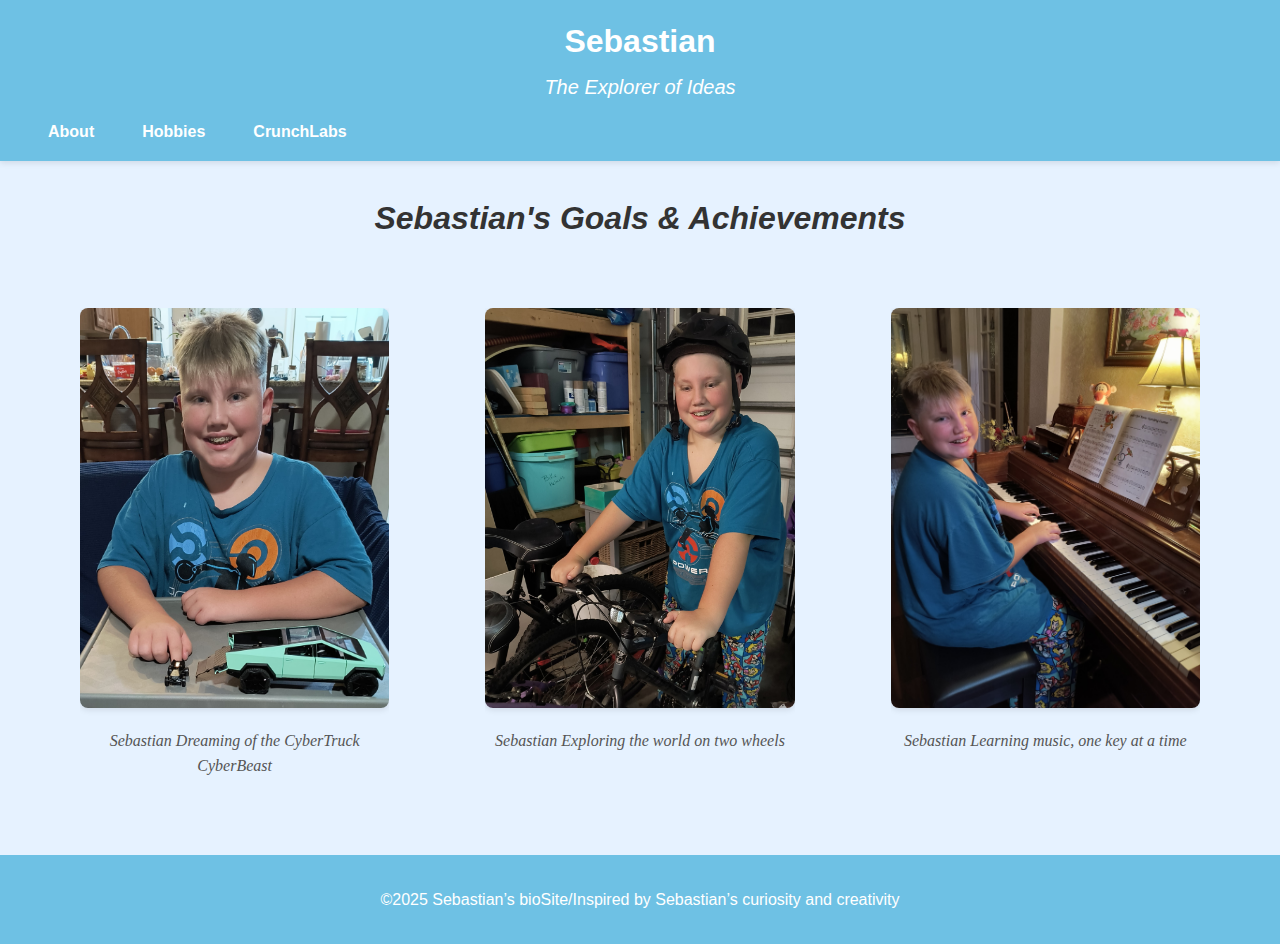
<file: index.html>
<!--Paul Fralix biosite for Sebastian-->  
<!--CSD 340 Web Development with HTML and CSS-->


<!DOCTYPE html>
<html lang="en">
<head>
  <meta charset="UTF-8">
  <meta name="viewport" content="width=device-width, initial-scale=1.0">
  <title>Sebastian | The Explorer of Ideas</title>
  <link rel="stylesheet" href="styles.css">
</head>
<body>
  <header role="banner">
    <h1>Sebastian</h1>
    <h2>The Explorer of Ideas</h2>
    <nav role="navigation" aria-label="Main navigation">
      <ul>
        <li><a href="about.html">About</a></li>
        <li><a href="hobbies.html">Hobbies</a></li>
        <li><a href="https://www.crunchlabs.com/" target="_blank" rel="noopener noreferrer">CrunchLabs</a></li>
      </ul>
    </nav>
  </header>

  <main role="main">
    <section aria-labelledby="goals-heading">
      <h3 id="goals-heading" class="center-heading">Sebastian's Goals & Achievements</h3>
      <div class="image-grid">
        <figure>
          <img src="images/cybertruck_toy.jpg" alt="Sebastian's dream: Tesla CyberTruck CyberBeast Edition toy model">
          <figcaption>Sebastian Dreaming of the CyberTruck CyberBeast</figcaption>
        </figure>

        <figure>
          <img src="images/bike_ride.jpg" alt="Sebastian preparing to ride his bike outdoors">
          <figcaption>Sebastian Exploring the world on two wheels</figcaption>
        </figure>

        <figure>
          <img src="images/piano_lesson.jpg" alt="Sebastian practicing piano during a lesson">
          <figcaption>Sebastian Learning music, one key at a time</figcaption>
        </figure>
      </div>
    </section>
  </main>

  <footer role="contentinfo">
    <p>©2025 Sebastian’s bioSite/Inspired by Sebastian’s curiosity and creativity</p>
  </footer>
</body>
</html>
</file>
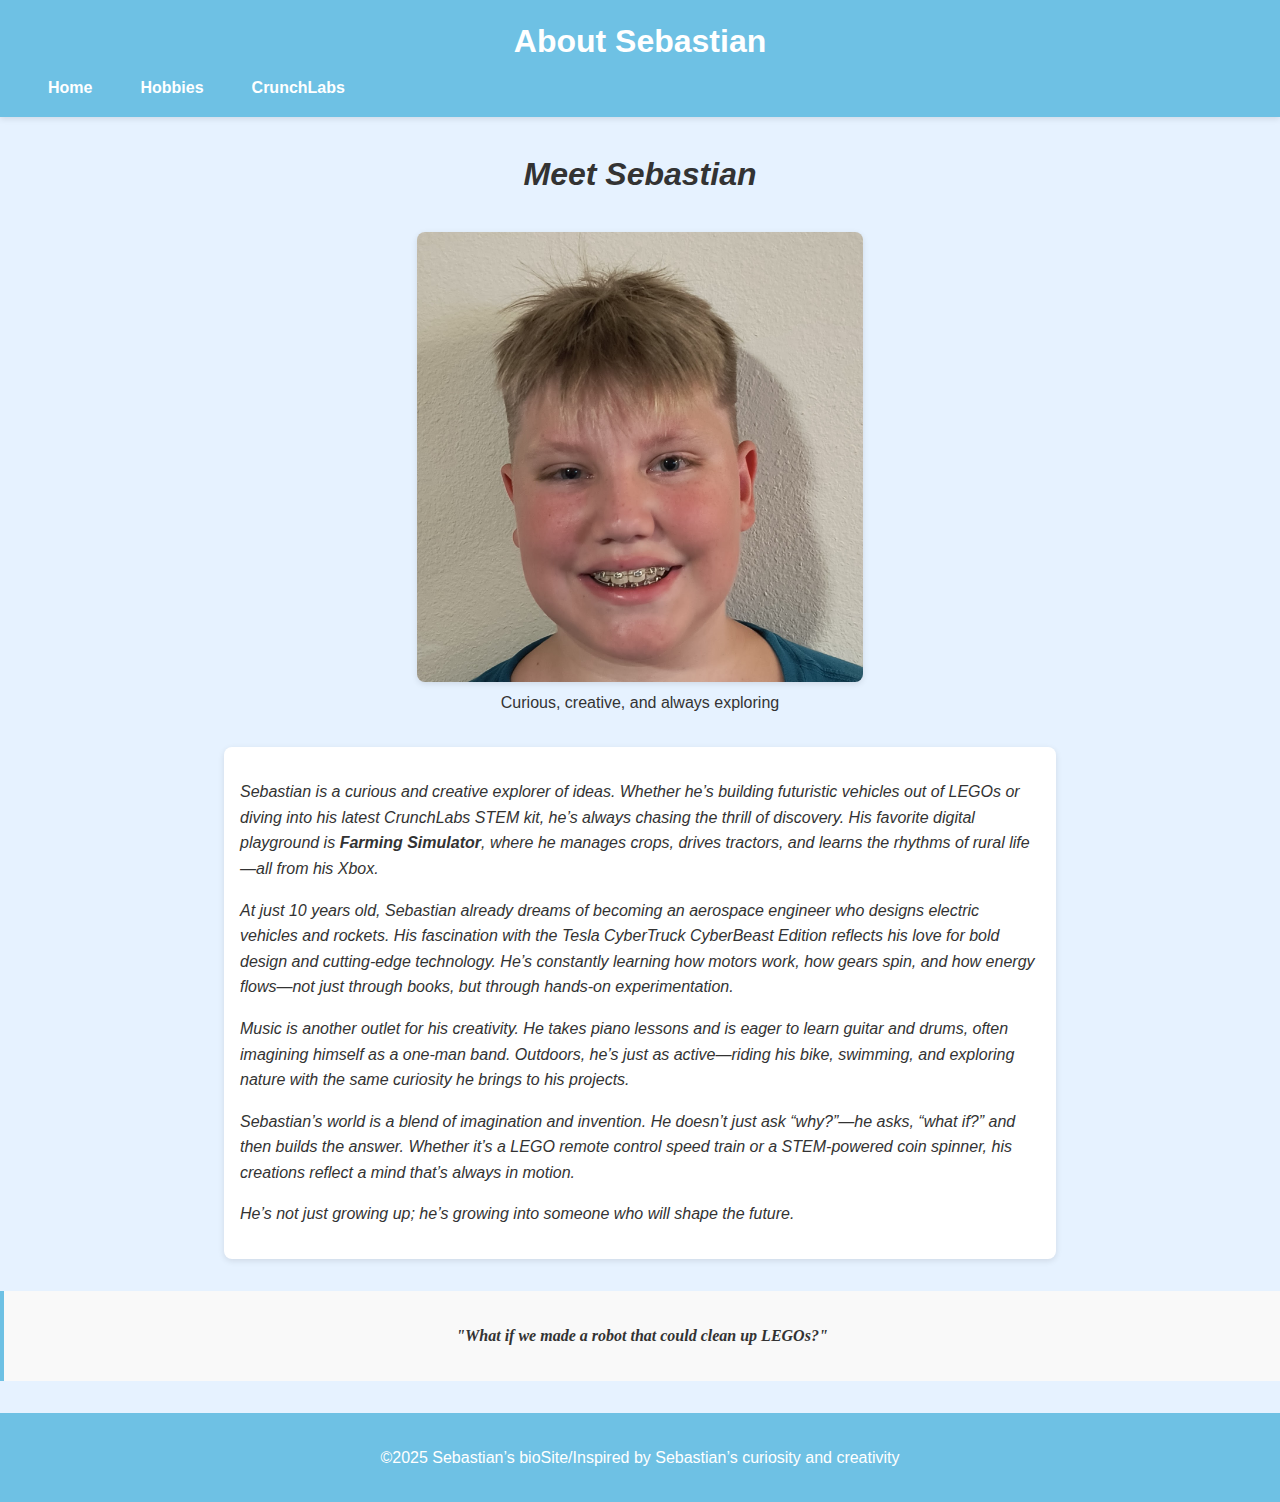
<file: about.html>
<!--Paul Fralix biosite for Sebastian-->  
<!--CSD 340 Web Development with HTML and CSS-->


<!DOCTYPE html>
<html lang="en">
<head>
  <meta charset="UTF-8">
  <meta name="viewport" content="width=device-width, initial-scale=1.0">
  <title>About Sebastian</title>
  <link rel="stylesheet" href="styles.css">
</head>
<body>
  <header role="banner">
    <h1>About Sebastian</h1>
    <nav role="navigation" aria-label="Main navigation">
      <ul>
        <li><a href="index.html">Home</a></li>
        <li><a href="hobbies.html">Hobbies</a></li>
        <li><a href="https://www.crunchlabs.com/" target="_blank" rel="noopener noreferrer">CrunchLabs</a></li>
      </ul>
    </nav>
  </header>

  <main role="main">
    <section aria-labelledby="meet-sebastian">
      <h2 id="meet-sebastian" class="center-heading">Meet Sebastian</h2>

      <figure class="portrait">
        <img src="images/sebastian_headshot.jpg" alt="Smiling portrait of Sebastian in a STEM-themed shirt">
        <figcaption>Curious, creative, and always exploring</figcaption>
      </figure>

      <article class="bio">
        <p>Sebastian is a curious and creative explorer of ideas. Whether he’s building futuristic vehicles out of LEGOs or diving into his latest CrunchLabs STEM kit, he’s always chasing the thrill of discovery. His favorite digital playground is <strong>Farming Simulator</strong>, where he manages crops, drives tractors, and learns the rhythms of rural life—all from his Xbox.</p>

        <p>At just 10 years old, Sebastian already dreams of becoming an aerospace engineer who designs electric vehicles and rockets. His fascination with the <em>Tesla CyberTruck CyberBeast Edition</em> reflects his love for bold design and cutting-edge technology. He’s constantly learning how motors work, how gears spin, and how energy flows—not just through books, but through hands-on experimentation.</p>

        <p>Music is another outlet for his creativity. He takes piano lessons and is eager to learn guitar and drums, often imagining himself as a one-man band. Outdoors, he’s just as active—riding his bike, swimming, and exploring nature with the same curiosity he brings to his projects.</p>

        <p>Sebastian’s world is a blend of imagination and invention. He doesn’t just ask “why?”—he asks, “what if?” and then builds the answer. Whether it’s a LEGO remote control speed train or a STEM-powered coin spinner, his creations reflect a mind that’s always in motion.</p>

        <p>He’s not just growing up; he’s growing into someone who will shape the future.</p>
      </article>

      <blockquote>
        <p><strong>"What if we made a robot that could clean up LEGOs?"</strong></p>
      </blockquote>
    </section>
  </main>

  <footer role="contentinfo">
    <p>©2025 Sebastian’s bioSite/Inspired by Sebastian’s curiosity and creativity</p>
  </footer>
</body>
</html>
</file>
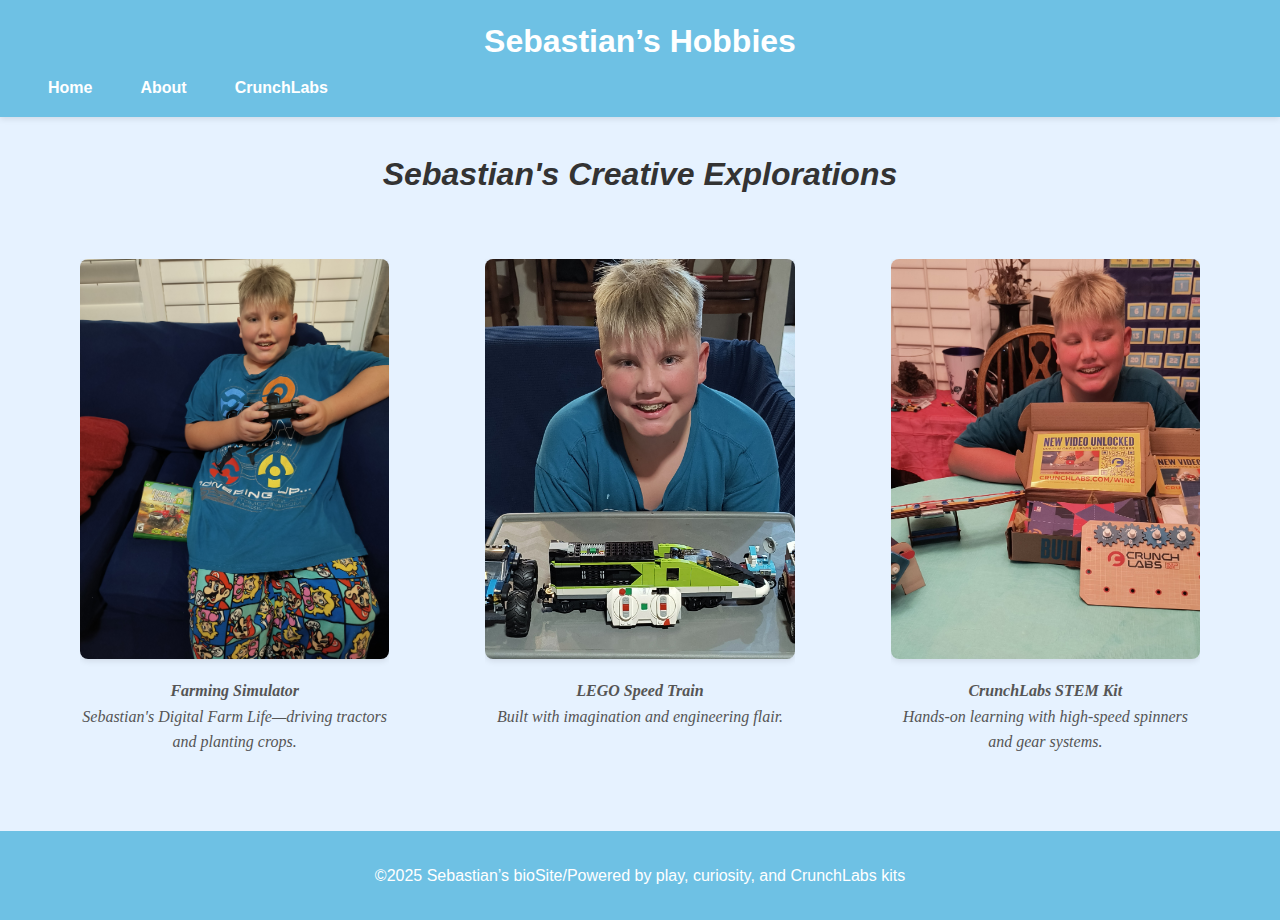
<file: hobbies.html>
<!--Paul Fralix biosite for Sebastian-->  
<!--CSD 340 Web Development with HTML and CSS-->


<!DOCTYPE html>
<html lang="en">
<head>
  <meta charset="UTF-8">
  <meta name="viewport" content="width=device-width, initial-scale=1.0">
  <title>Sebastian’s Hobbies</title>
  <link rel="stylesheet" href="styles.css">
</head>
<body>
  <header role="banner">
    <h1>Sebastian’s Hobbies</h1>
    <nav role="navigation" aria-label="Main navigation">
      <ul>
        <li><a href="index.html">Home</a></li>
        <li><a href="about.html">About</a></li>
        <li><a href="https://www.crunchlabs.com/" target="_blank" rel="noopener noreferrer">CrunchLabs</a></li>
      </ul>
    </nav>
  </header>

  <main role="main">
    <section aria-labelledby="creative-explorations">
      <h2 id="creative-explorations" class="center-heading">Sebastian's Creative Explorations</h2>
      <div class="image-grid">

        <figure>
          <img src="images/farming_simulator.jpg" alt="Sebastian playing Farming Simulator, driving tractors and planting crops">
          <figcaption>
            <strong>Farming Simulator</strong><br>
            Sebastian's Digital Farm Life—driving tractors and planting crops.
          </figcaption>
        </figure>

        <figure>
          <img src="images/lego_speed_train.jpg" alt="Sebastian's LEGO Speed Train built with engineering flair">
          <figcaption>
            <strong>LEGO Speed Train</strong><br>
            Built with imagination and engineering flair.
          </figcaption>
        </figure>

        <figure>
          <img src="images/crunchlabs_kit.jpg" alt="Sebastian using CrunchLabs STEM Kit with spinners and gears">
          <figcaption>
            <strong>CrunchLabs STEM Kit</strong><br>
            Hands-on learning with high-speed spinners and gear systems.
          </figcaption>
        </figure>

      </div>
    </section>
  </main>

  <footer role="contentinfo">
    <p>©2025 Sebastian’s bioSite/Powered by play, curiosity, and CrunchLabs kits</p>
  </footer>
</body>
</html>
</file>
<file: styles.css>
/*Paul Fralix Sebastian's biosite css */
/* CSD 340 Web Development with HTML and CSS */


/* Base Styles */
body {
  font-family: 'Open Sans', sans-serif;
  margin: 0;
  padding: 0;
  background-color: #e6f2ff;
  color: #333;
  line-height: 1.6;
}

/* Header */
header {
  background-color: #6EC1E4;
  color: white;
  padding: 1rem 2rem;
  text-align: center;
  box-shadow: 0 2px 6px rgba(0, 0, 0, 0.1);
}

header h1 {
  margin: 0;
  font-size: 2rem;
}

header h2 {
  margin: 0.25rem 0 1rem 0;
  font-size: 1.25rem;
  font-weight: normal;
  font-style: italic;
}

/* Navigation */
nav {
  margin-top: 0.5rem;
}

nav ul {
  list-style: none;
  padding: 0;
  margin: 0;
  display: flex;
  flex-wrap: wrap;
  justify-content: left;
  gap: 1rem;
}

nav a {
  text-decoration: none;
  color: white;
  font-weight: bold;
  padding: 0.5rem 1rem;
  border-radius: 4px;
  transition: background-color 0.3s ease, color 0.3s ease;
}

nav a:hover {
  background-color: #4fa3c7;
  color: #f0f8ff;
}

/* Image Grid */
.image-grid {
  display: grid;
  grid-template-columns: repeat(auto-fit, minmax(350px, 1fr));
  gap: 1rem;
  padding: 1rem;
  text-align: center;
  max-width: 1200px;
  margin: 0 auto;
}

.image-grid figure {
  overflow: hidden;
}

.image-grid img {
  width: 100%;
  height: 400px;
  object-fit: cover;
  object-position: center top;
  border-radius: 8px;
  box-shadow: 0 2px 6px rgba(0,0,0,0.1);
  transition: transform 0.3s ease, box-shadow 0.3s ease;
}

.image-grid img:hover {
  transform: scale(1.03);
  box-shadow: 0 4px 12px rgba(0, 0, 0, 0.2);
}

.image-grid figcaption {
  font-family: 'Roboto Slab', serif;
  font-size: 1rem;
  color: #555;
  margin: 0.75rem 0;
  font-style: italic;
}

/* Portrait Section */
.portrait {
  text-align: center;
  margin: 2rem 0;
}

.portrait img {
  max-width: 40%;
  height: auto;
  max-height: 450px;
  object-fit: cover;
  object-position: center top;
  border-radius: 8px;
  box-shadow: 0 2px 6px rgba(0,0,0,0.1);
  transition: transform 0.3s ease, box-shadow 0.3s ease;
}

.portrait img:hover {
  transform: scale(1.03);
  box-shadow: 0 4px 12px rgba(0, 0, 0, 0.2);
}

/* Centered Heading */
.center-heading {
  text-align: center;
  margin-top: 2rem;
  font-size: 2rem;
  color: #333;
  font-style: italic;
}

/* Bio Section */
.bio {
  background-color: #ffffff;
  border-radius: 8px;
  box-shadow: 0 2px 6px rgba(0,0,0,0.1);
  margin: 2rem auto;
  max-width: 800px;
  padding: 1rem;
  font-style: italic;
}

/* Blockquote */
blockquote {
  font-family: 'Roboto Slab', serif;
  font-style: italic;
  margin: 2rem auto;
  text-align: center;
  padding: 1rem;
  background-color: #f9f9f9;
  border-left: 4px solid #6EC1E4;
}

/* Image Descriptions */
.image-description {
  font-style: italic;
  color: #555;
  text-align: center;
  max-width: 600px;
  margin: 0 auto 2rem auto;
  padding: 0 1rem;
}

/* Footer */
footer {
  background-color: #6EC1E4;
  color: white;
  text-align: center;
  padding: 1rem;
  margin-top: 2rem;
}

/* Responsive Adjustments */
@media (max-width: 768px) {
  .portrait img {
    max-width: 80%;
  }

  .center-heading {
    font-size: 1.5rem;
  }

  nav ul {
    flex-direction: column;
    align-items: center;
  }
}
</file>
